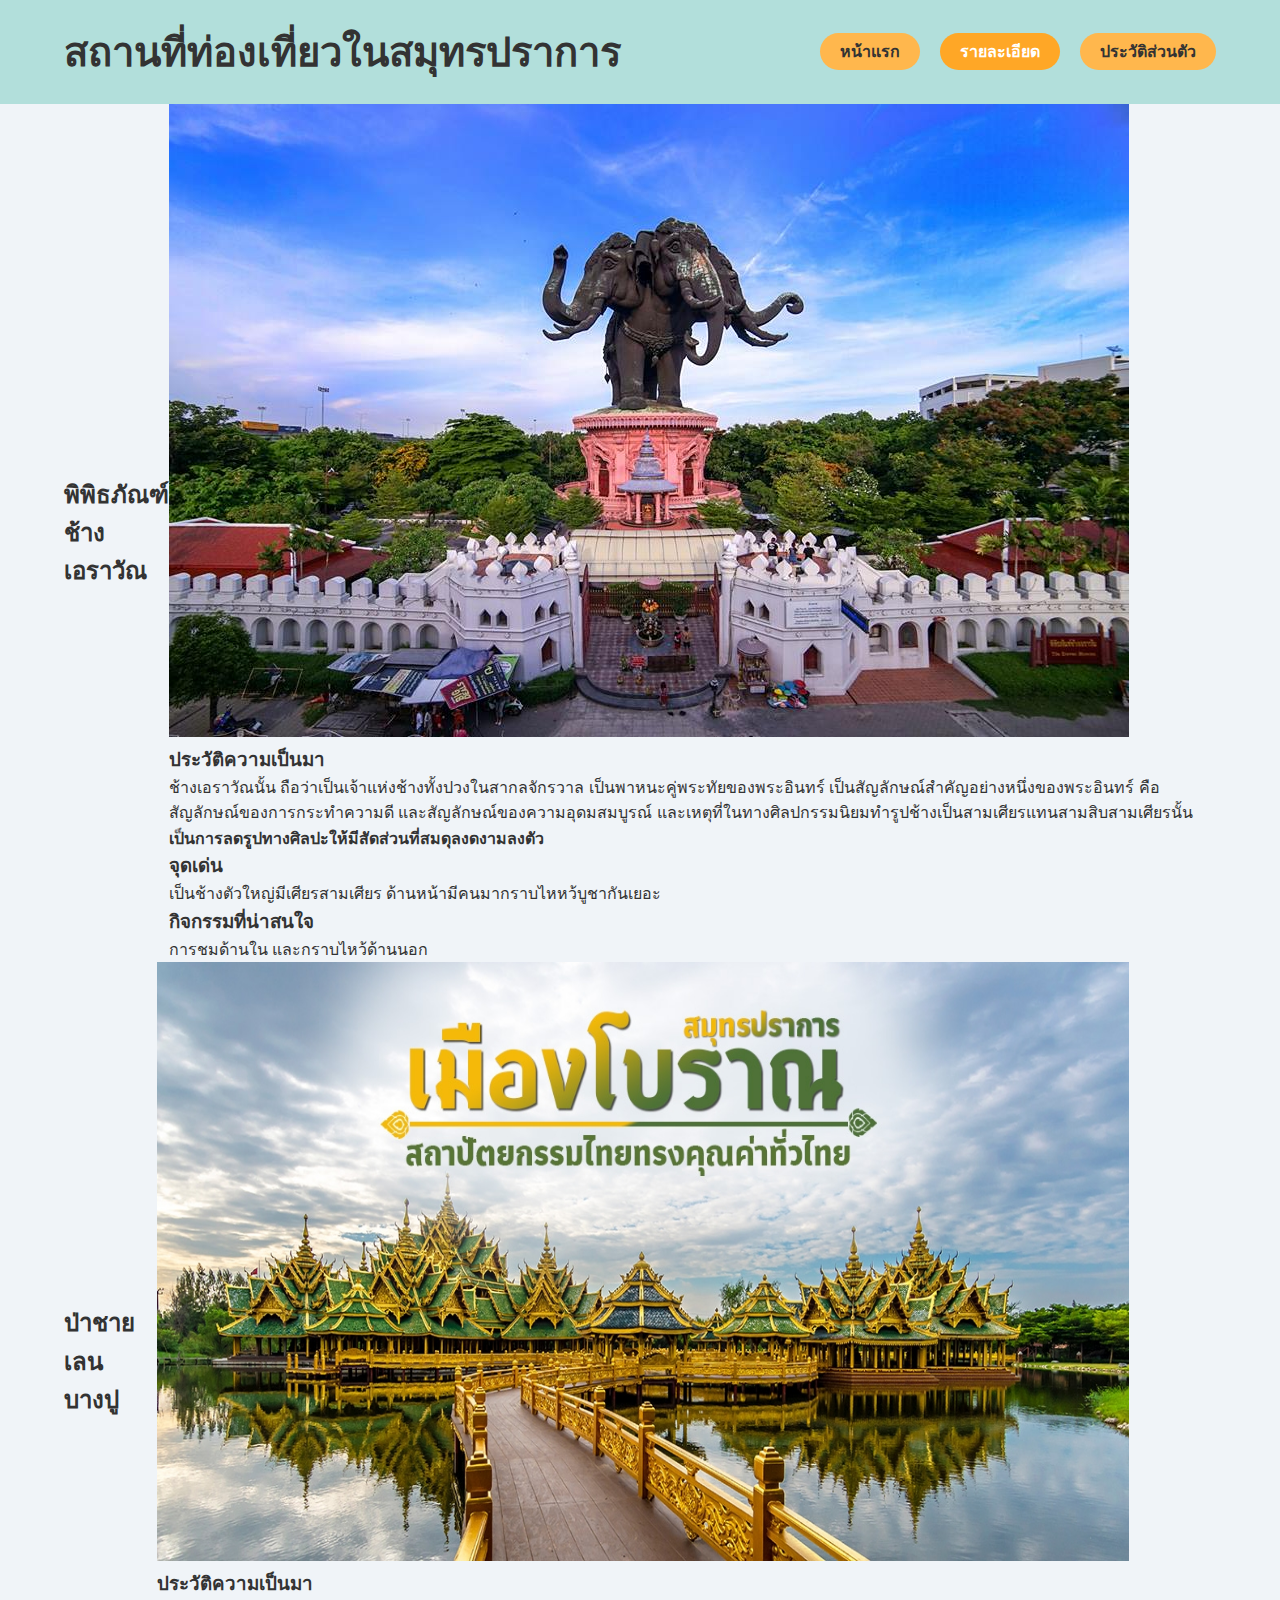
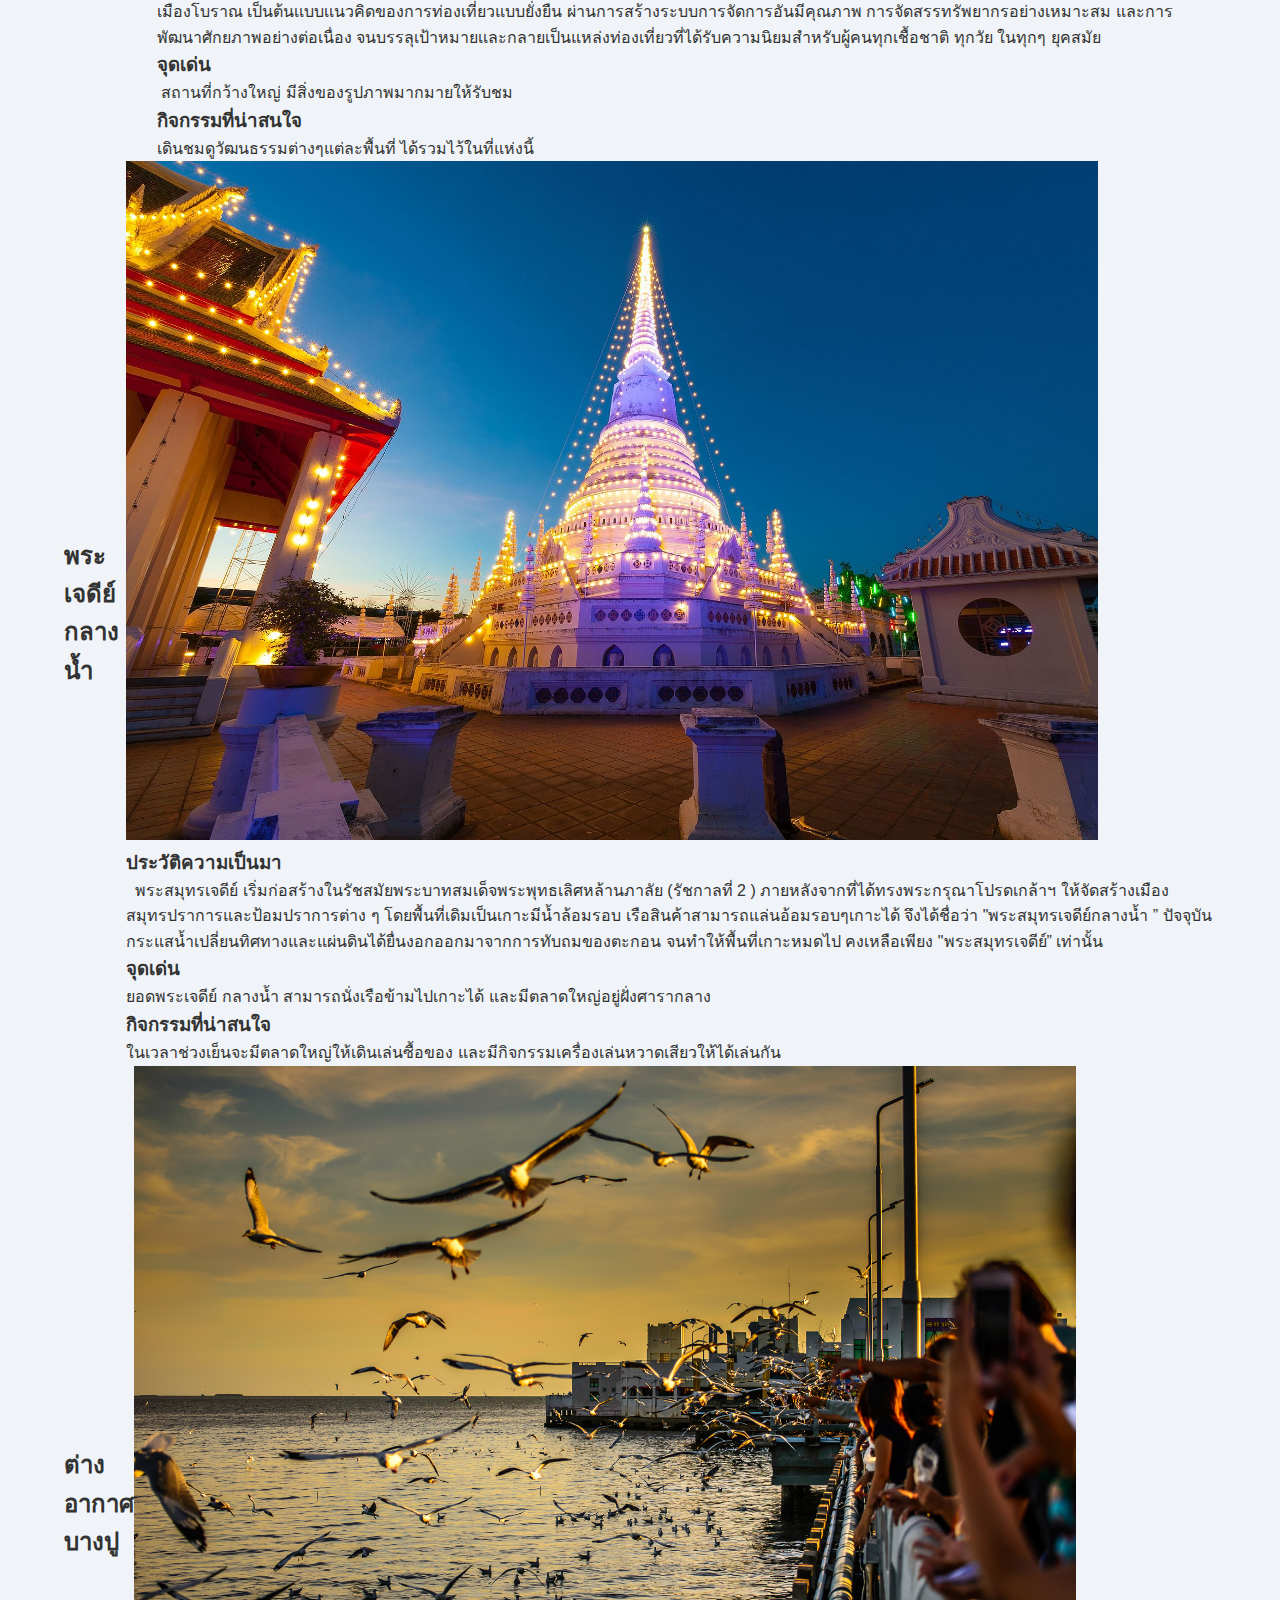
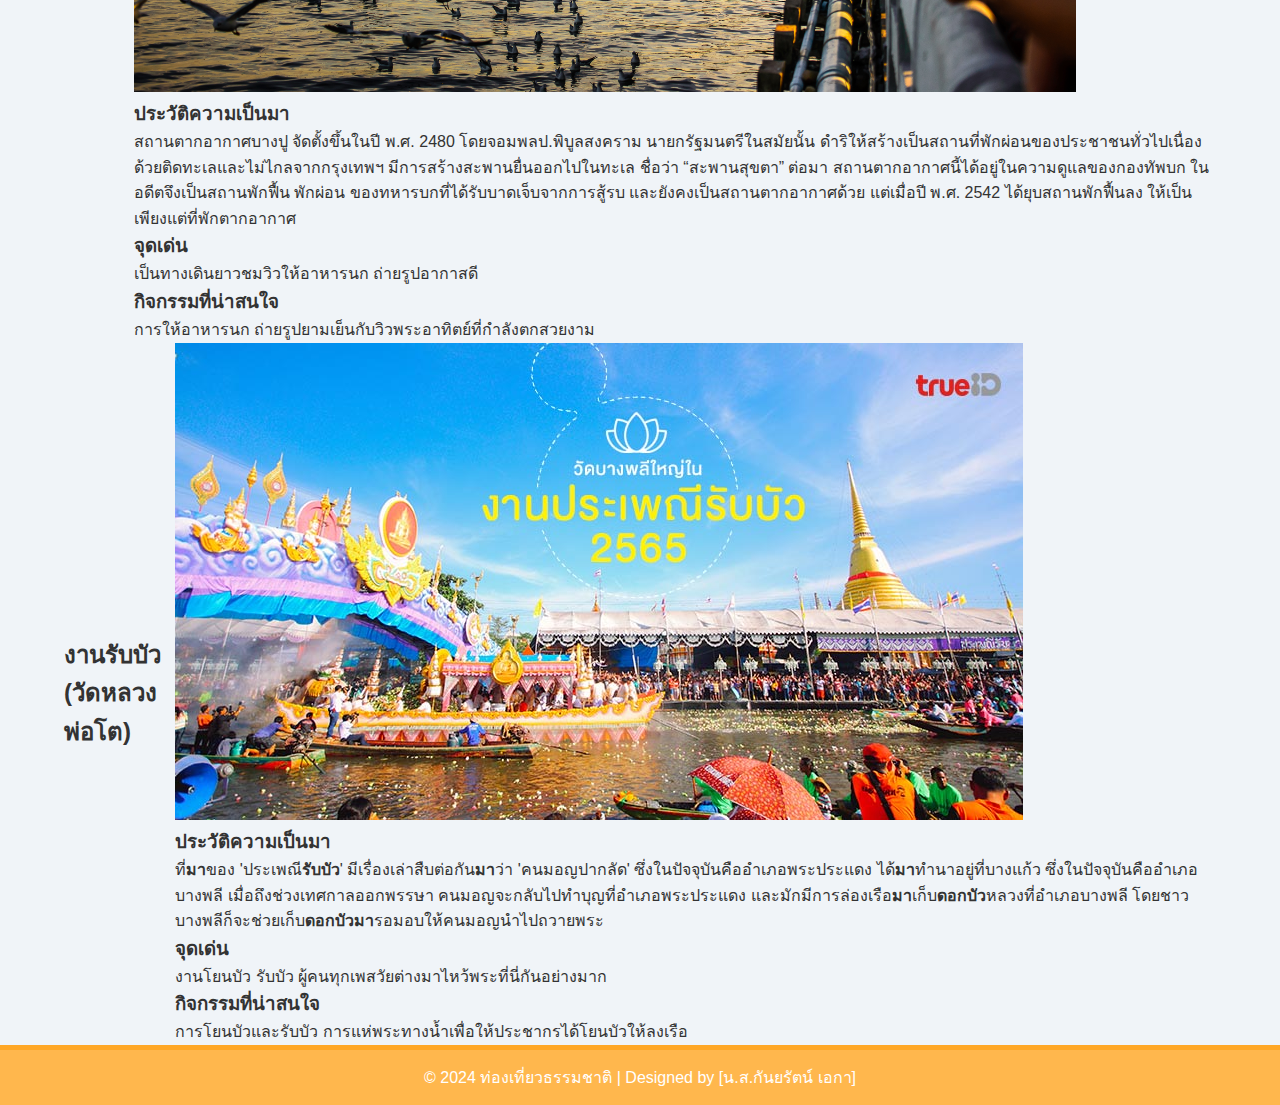
<file: about.html>
<!DOCTYPE html>
<html lang="th">
<head>
    <meta charset="UTF-8">
    <meta name="viewport" content="width=device-width, initial-scale=1.0">
    <title>รายละเอียด - ท่องเที่ยวธรรมชาติ</title>
    <link rel="stylesheet" href="styles.css">
</head>
<body>
    <header class="header">
        <div class="container">
            <div class="logo">
                <h1>สถานที่ท่องเที่ยวในสมุทรปราการ</h1>
            </div>
            <nav class="navbar">
                <ul>
                    <li><a href="index.html">หน้าแรก</a></li>
                    <li><a href="about.html" class="active">รายละเอียด</a></li>
                    <li><a href="cv.html">ประวัติส่วนตัว</a></li>
                </ul>
            </nav>
        </div>
    </header>

    <main>
        <section class="about">
            <div class="container">
                <h2>พิพิธภัณฑ์ ช้างเอราวัณ</h2>
                <div class="about-content">
                    <img src="CkXOpj6VEAAuMkB.jpg" alt="รายละเอียดสถานที่" width="960" height="633">
                    <div class="about-text">
                      <h3>ประวัติความเป็นมา</h3>
                        <p>ช้างเอราวัณนั้น ถือว่าเป็นเจ้าแห่งช้างทั้งปวงในสากลจักรวาล เป็นพาหนะคู่พระทัยของพระอินทร์ เป็นสัญลักษณ์สำคัญอย่างหนึ่งของพระอินทร์ คือสัญลักษณ์ของการกระทำความดี และสัญลักษณ์ของความอุดมสมบูรณ์ และเหตุที่ในทางศิลปกรรมนิยมทำรูปช้างเป็นสามเศียรแทนสามสิบสามเศียรนั้น<strong>เป็นการลดรูปทางศิลปะให้มีสัดส่วนที่สมดุลงดงามลงตัว</strong></p>
                        <h3>จุดเด่น</h3>
                        <p>เป็นช้างตัวใหญ่มีเศียรสามเศียร ด้านหน้ามีคนมากราบไหหว้บูชากันเยอะ</p>
                        <h3>กิจกรรมที่น่าสนใจ</h3>
                        <p>การชมด้านใน และกราบไหว้ด้านนอก                  </p>
                  </div>
              </div>
            </div>
             <div class="container">
                <h2>ป่าชายเลน บางปู</h2>
                <div class="about-content">
                    <img src="s_179946_4830.jpg" alt="รายละเอียดสถานที่" width="972" height="599">
                    <div class="about-text">
                      <h3>ประวัติความเป็นมา</h3>
เมืองโบราณ เป็นต้นเเบบเเนวคิดของการท่องเที่ยวแบบยั่งยืน ผ่านการสร้างระบบการจัดการอันมีคุณภาพ การจัดสรรทรัพยากรอย่างเหมาะสม และการพัฒนาศักยภาพอย่างต่อเนื่อง จนบรรลุเป้าหมายเเละกลายเป็นแหล่งท่องเที่ยวที่ได้รับความนิยมสำหรับผู้คนทุกเชื้อชาติ ทุกวัย ในทุกๆ ยุคสมัย
                      <p></p>
                      <h3>จุดเด่น</h3>
                        <p> สถานที่กว้างใหญ่ มีสิ่งของรูปภาพมากมายให้รับชม</p>
                        <h3>กิจกรรมที่น่าสนใจ</h3>
                        <p>เดินชมดูวัฒนธรรมต่างๆแต่ละพื้นที่ ได้รวมไว้ในที่แห่งนี้</p>
                  </div>
              </div>
            </div>
             <div class="container">
                <h2>พระเจดีย์กลางน้ำ</h2>
                <div class="about-content">
                  <img src="2018012758b712349af33458e47fffdc6207309b103400.jpg" alt="รายละเอียดสถานที่" width="972" height="679">
                  <div class="about-text">
                    <h3>ประวัติความเป็นมา</h3>
                        <p>  พระสมุทรเจดีย์ เริ่มก่อสร้างในรัชสมัยพระบาทสมเด็จพระพุทธเลิศหล้านภาลัย (รัชกาลที่ 2 ) ภายหลังจากที่ได้ทรงพระกรุณาโปรดเกล้าฯ ให้จัดสร้างเมืองสมุทรปราการและป้อมปราการต่าง ๆ โดยพื้นที่เดิมเป็นเกาะมีน้ำล้อมรอบ เรือสินค้าสามารถแล่นอ้อมรอบๆเกาะได้ จึงได้ชื่อว่า "พระสมุทรเจดีย์กลางน้ำ &rdquo; ปัจจุบันกระแสน้ำเปลี่ยนทิศทางและแผ่นดินได้ยื่นงอกออกมาจากการทับถมของตะกอน จนทำให้พื้นที่เกาะหมดไป คงเหลือเพียง "พระสมุทรเจดีย์&rdquo; เท่านั้น</p>
                        <h3>จุดเด่น</h3>
                        <p>ยอดพระเจดีย์ กลางน้ำ สามารถนั่งเรือข้ามไปเกาะได้ และมีตลาดใหญ่อยู่ฝั่งศารากลาง</p>
                        <h3>กิจกรรมที่น่าสนใจ</h3>
                        <p>ในเวลาช่วงเย็นจะมีตลาดใหญ่ให้เดินเล่นซื้อของ และมีกิจกรรมเครื่องเล่นหวาดเสียวให้ได้เล่นกัน</p>
                  </div>
              </div>
            </div>
             <div class="container">
                <h2>ต่างอากาศ บางปู</h2>
                <div class="about-content">
                    <img src="20171226d41d8cd98f00b204e9800998ecf8427e142743.jpg" alt="รายละเอียดสถานที่" width="942" height="626">
                    <div class="about-text">
                      <h3>ประวัติความเป็นมา</h3>
                        <p>สถานตากอากาศบางปู จัดตั้งขึ้นในปี พ.ศ. 2480 โดยจอมพลป.พิบูลสงคราม นายกรัฐมนตรีในสมัยนั้น ดำริให้สร้างเป็นสถานที่พักผ่อนของประชาชนทั่วไปเนื่องด้วยติดทะเลและไม่ไกลจากกรุงเทพฯ มีการสร้างสะพานยื่นออกไปในทะเล ชื่อว่า &ldquo;สะพานสุขตา&rdquo; ต่อมา สถานตากอากาศนี้ได้อยู่ในความดูแลของกองทัพบก ในอดีตจึงเป็นสถานพักฟื้น พักผ่อน ของทหารบกที่ได้รับบาดเจ็บจากการสู้รบ และยังคงเป็นสถานตากอากาศด้วย แต่เมื่อปี พ.ศ. 2542 ได้ยุบสถานพักฟื้นลง ให้เป็นเพียงแต่ที่พักตากอากาศ</p>
                        <h3>จุดเด่น</h3>
                        <p>เป็นทางเดินยาวชมวิวให้อาหารนก ถ่ายรูปอากาสดี</p>
                      <h3>กิจกรรมที่น่าสนใจ</h3>
                        <p>การให้อาหารนก ถ่ายรูปยามเย็นกับวิวพระอาทิตย์ที่กำลังตกสวยงาม                  </p>
                  </div>
              </div>
            </div>
             <div class="container">
                <h2>งานรับบัว (วัดหลวงพ่อโต)</h2>
                <div class="about-content">
                  <img src="c854da40-37f6-11ed-b956-c3771300d410_webp_original.jpg" alt="รายละเอียดสถานที่" width="848" height="477">
                  <div class="about-text">
                    <h3>ประวัติความเป็นมา</h3>
                        <p>ที่<strong>มา</strong>ของ 'ประเพณี<strong>รับบัว</strong>' มีเรื่องเล่าสืบต่อกัน<strong>มา</strong>ว่า 'คนมอญปากลัด' ซึ่งในปัจจุบันคืออำเภอพระประแดง ได้<strong>มา</strong>ทำนาอยู่ที่บางแก้ว ซึ่งในปัจจุบันคืออำเภอบางพลี เมื่อถึงช่วงเทศกาลออกพรรษา คนมอญจะกลับไปทำบุญที่อำเภอพระประแดง และมักมีการล่องเรือ<strong>มา</strong>เก็บ<strong>ดอกบัว</strong>หลวงที่อำเภอบางพลี โดยชาวบางพลีก็จะช่วยเก็บ<strong>ดอกบัวมา</strong>รอมอบให้คนมอญนำไปถวายพระ</p>
                        <h3>จุดเด่น</h3>
                        <p>งานโยนบัว รับบัว ผู้คนทุกเพสวัยต่างมาไหว้พระที่นี่กันอย่างมาก</p>
                      <h3>กิจกรรมที่น่าสนใจ</h3>
                        <p>การโยนบัวและรับบัว การแห่พระทางน้ำเพื่อให้ประชากรได้โยนบัวให้ลงเรือ</p>
                  </div>
              </div>
            </div>
      </section>
    </main>

    <footer>
        <p>&copy; 2024 ท่องเที่ยวธรรมชาติ | Designed by [น.ส.กันยรัตน์ เอกา]</p>
    </footer>
</body>
</html>
</file>
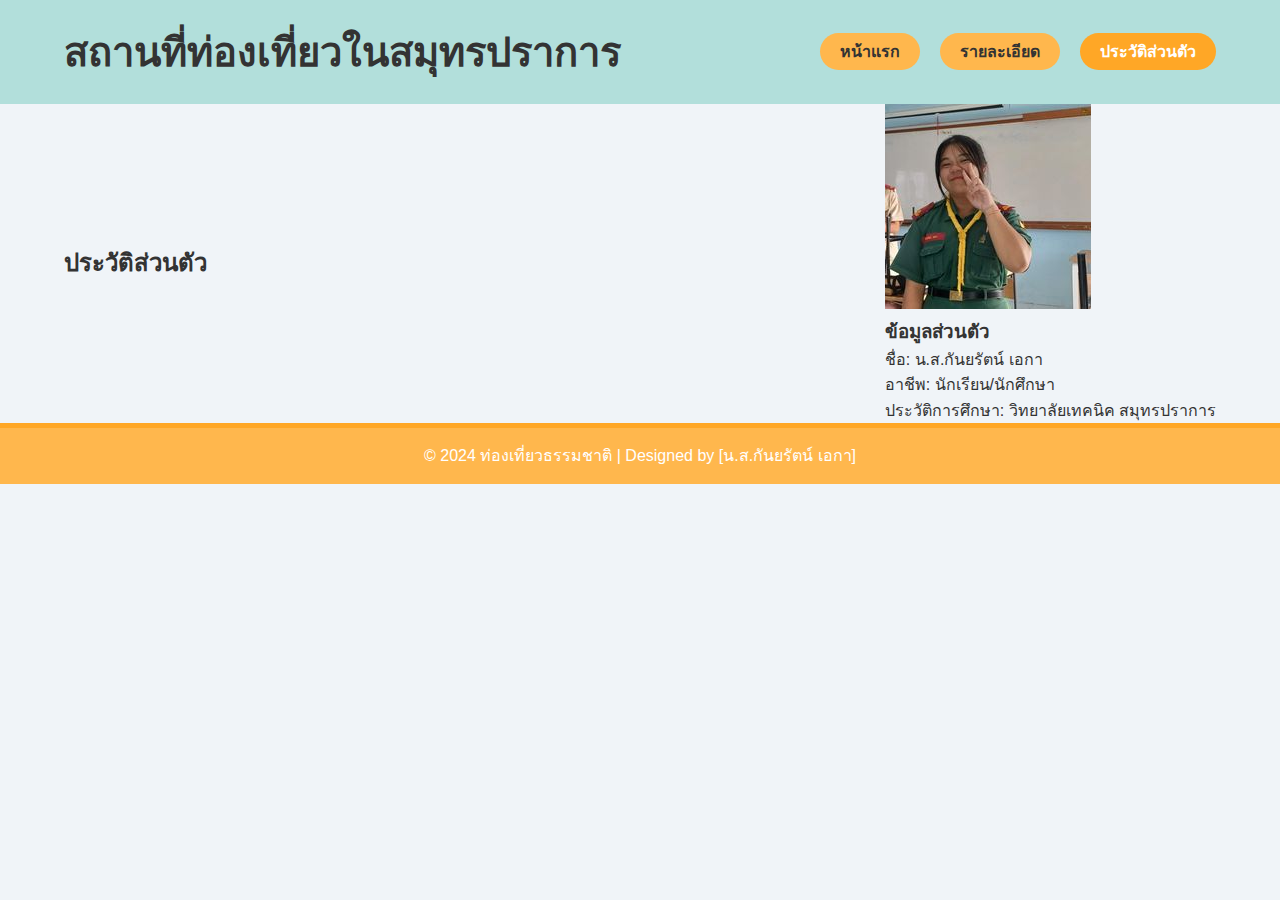
<file: cv.html>
<!DOCTYPE html>
<html lang="th">
<head>
    <meta charset="UTF-8">
    <meta name="viewport" content="width=device-width, initial-scale=1.0">
    <title>ประวัติส่วนตัว - ท่องเที่ยวธรรมชาติ</title>
    <link rel="stylesheet" href="styles.css">
</head>
<body>
    <header class="header">
        <div class="container">
            <div class="logo">
                <h1>สถานที่ท่องเที่ยวในสมุทรปราการ</h1>
            </div>
            <nav class="navbar">
                <ul>
                    <li><a href="index.html">หน้าแรก</a></li>
                    <li><a href="about.html">รายละเอียด</a></li>
                    <li><a href="cv.html" class="active">ประวัติส่วนตัว</a></li>
                </ul>
            </nav>
        </div>
    </header>

    <main>
        <section class="cv">
            <div class="container">
                <h2>ประวัติส่วนตัว</h2>
                <div class="cv-content">
                    <img src="412114539_666612699008859_2842344815546274546_n.jpg" alt="ภาพประวัติส่วนตัว">
                    <div class="cv-text">
                      <h3>ข้อมูลส่วนตัว</h3>
                        <p>ชื่อ: น.ส.กันยรัตน์ เอกา</p>
                        <p>อาชีพ: นักเรียน/นักศึกษา</p>
                        <p>ประวัติการศึกษา: วิทยาลัยเทคนิค สมุทรปราการ                    </p>
                    </div>
                </div>
            </div>
        </section>
    </main>

    <footer>
        <p>&copy; 2024 ท่องเที่ยวธรรมชาติ | Designed by [น.ส.กันยรัตน์ เอกา]</p>
    </footer>
</body>
</html>
</file>
<file: styles.css>
/* Reset and base styles */
* {
    margin: 0;
    padding: 0;
    box-sizing: border-box;
}

body {
    font-family: 'Arial', sans-serif;
    line-height: 1.6;
    color: #333;
    background: #f0f4f8; /* สีพื้นหลังพาสเทล */
}

/* Header styles */
.header {
    background: #b2dfdb; /* สีเขียวมะนาวอ่อน */
    color: #333;
    padding: 20px 0;
}

.container {
    width: 90%;
    max-width: 1200px;
    margin: 0 auto;
    display: flex;
    justify-content: space-between;
    align-items: center;
}

.logo h1 {
    font-size: 2.5em;
}

.navbar ul {
    list-style: none;
    display: flex;
    gap: 20px;
}

.navbar ul li a {
    color: #333;
    text-decoration: none;
    font-weight: bold;
    padding: 10px 20px;
    border-radius: 30px;
    background-color: #ffb74d; /* สีส้มพีช */
    transition: background 0.3s, color 0.3s;
}

.navbar ul li a.active,
.navbar ul li a:hover {
    background: #ffa726; /* สีส้มเข้ม */
    color: #fff;
}

/* Hero section styles */
.hero {
    background: url('images/nature-bg5.jpg') no-repeat center center/cover;
    height: 400px;
    display: flex;
    align-items: center;
    justify-content: center;
    color: #fff;
    text-align: center;
    padding: 20px;
    border-bottom: 5px solid #b2dfdb; /* สีเขียวมะนาวอ่อน */
}

.hero-content {
    background: rgba(0, 0, 0, 0.4);
    padding: 30px;
    border-radius: 20px;
}

.btn-primary {
    background: #ffeb3b; /* สีเหลืองสด */
    color: #000;
    padding: 10px 20px;
    text-decoration: none;
    border-radius: 30px;
    font-weight: bold;
}

.btn-primary:hover {
    background: #fdd835; /* สีเหลืองเข้ม */
}

/* Features section styles */
.features {
    padding: 40px 20px;
    text-align: center;
}

.feature-grid {
    display: flex;
    flex-wrap: wrap;
    gap: 20px;
    justify-content: center;
}

.feature-card {
    background: #ffffff;
    border-radius: 30px;
    overflow: hidden;
    width: 300px;
    box-shadow: 0 6px 12px rgba(0, 0, 0, 0.2);
    transition: transform 0.3s, box-shadow 0.3s;
}

.feature-card:hover {
    transform: scale(1.05);
    box-shadow: 0 12px 24px rgba(0, 0, 0, 0.3);
}

.feature-card img {
    width: 100%;
    height: 200px;
    object-fit: cover;
}

.feature-info {
    padding: 15px;
}

.feature-info h3 {
    font-size: 1.5em;
    margin-bottom: 10px;
    color: #00796b; /* สีเขียวเข้ม */
}

.feature-info p {
    color: #555;
}

/* Footer styles */
footer {
    background: #ffb74d; /* สีส้มพีช */
    color: #fff;
    text-align: center;
    padding: 15px 0;
    border-top: 5px solid #ffa726; /* สีส้มเข้ม */
}

/* Responsive Design */
@media (max-width: 768px) {
    .navbar ul {
        flex-direction: column;
        align-items: center;
    }

    .navbar ul li {
        margin: 10px 0;
    }

    .feature-grid {
        flex-direction: column;
        align-items: center;
    }

    .feature-card {
        width: 100%;
    }

    .hero {
        height: auto;
        padding: 20px;
    }
}
</file>
